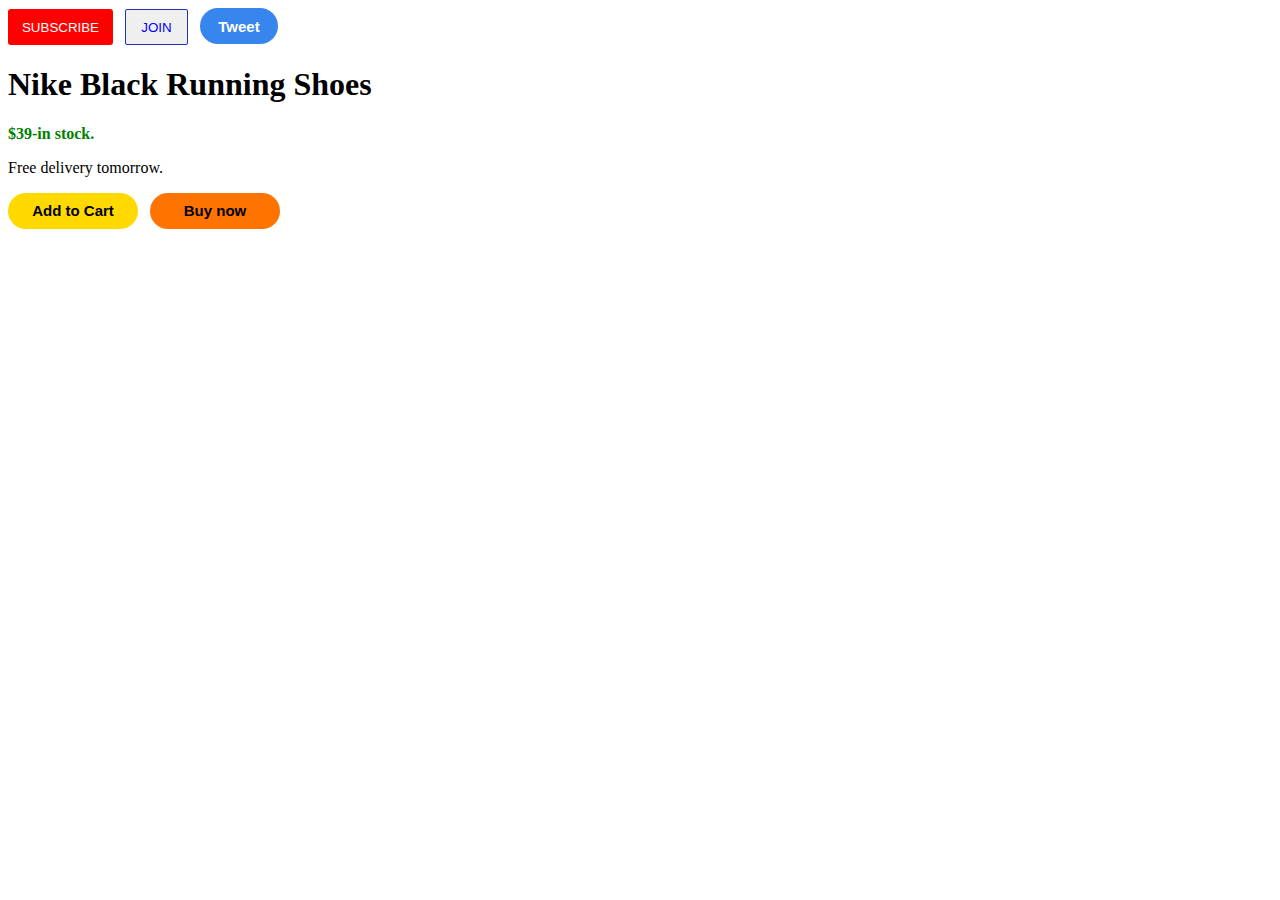
<file: html/index.html>
<!DOCTYPE html>
<html lang="en">
<head>
    <meta charset="UTF-8">
    <meta name="viewport" content="width=device-width, initial-scale=1.0">
    <title>Fino website</title>
   <link rel="stylesheet" href="styles/index.css">
</head>
<body>
   <button class="subscribe">SUBSCRIBE</button>
    <button class="join">JOIN</button>
<button class="tweet">Tweet</button>
<h1>Nike Black Running Shoes</h1>
<strong>$39-in stock.</strong><br>
<p>Free delivery tomorrow.</p>
<button class="add">Add to Cart</button>
<button class="buy">Buy now</button>





</body>
</html>
</file>
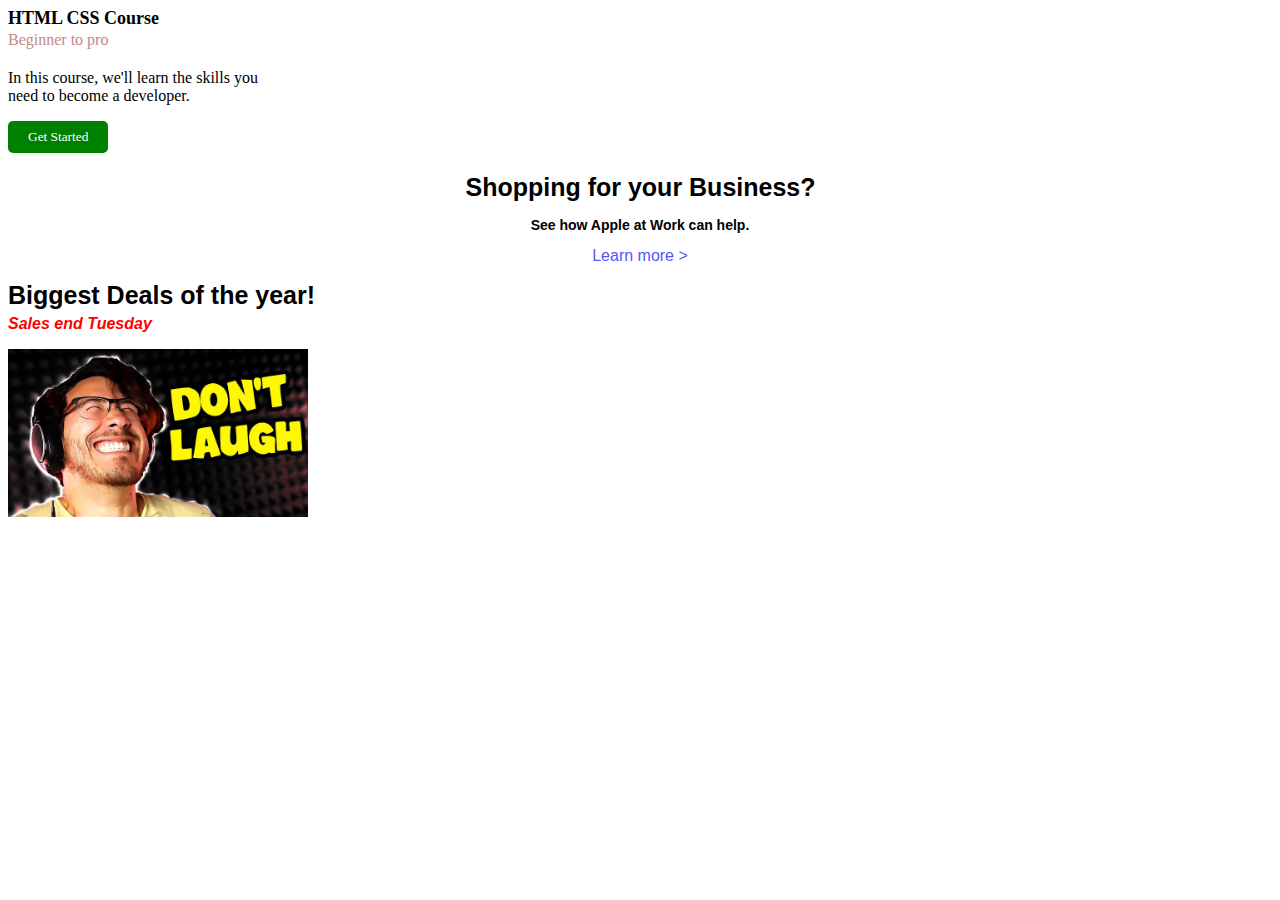
<file: excs-text.html>
<!DOCTYPE html>
<html lang="en">
<head>
    <meta charset="UTF-8">
    <meta name="viewport" content="width=device-width, initial-scale=1.0">
    <title>text style</title>
    <link rel="stylesheet" href="html/styles/excs-text.css">
</head>
<body>
   <p class="b-title">HTML CSS Course</p>
   <p class="B-to-P">Beginner to pro</p>
   <p class="description">In this course, we'll learn the skills
    you need to become a developer.
   </p>
   <button>Get Started</button>
   <p class="shopping">Shopping for your Business?</p>
   <p class="help">See how Apple at Work can help.</p> 
   <p class="learn">Learn more &#62;</p>
   <p class="deals">Biggest Deals of the year!</p>
   <p class="date"><em>Sales end Tuesday</em></p>
   <div>
    <a href="youtube-cloud.html"><img style="width: 300px;" src="image/don't laugh.webp" alt="laugh"></a>
   </div>
   
</body>
</html>
</file>
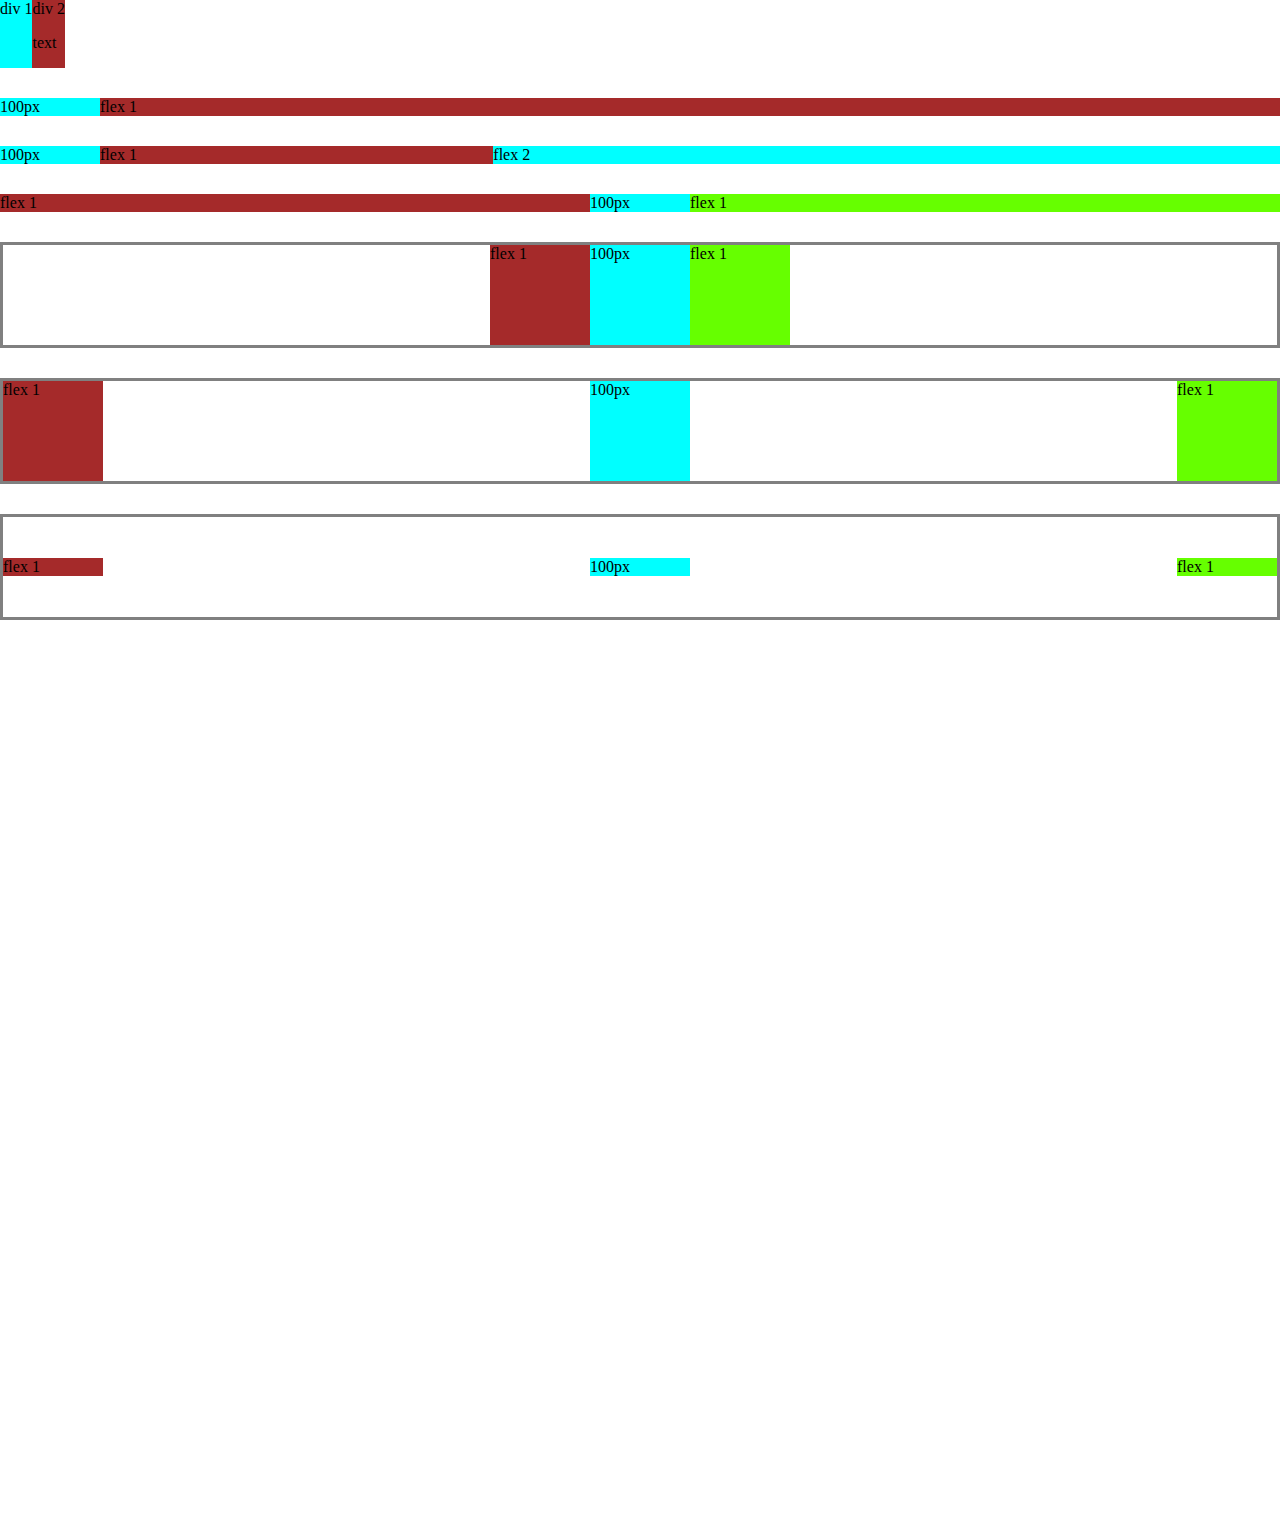
<file: flex-box.html>
<!DOCTYPE html>
<html lang="en">
<head>
    <meta charset="UTF-8">
    <meta name="viewport" content="width=device-width, initial-scale=1.0">
    <title>flex box test</title>
    <style>
        body{
            margin: 0;
          margin-bottom: 900px;
        }
    </style>
</head>
<body>
    <div style=" 
       display: flex;
       flex-direction: row; 
       row-gap: 1ft 1ft ;">
        <div style="background-color: aqua;">div 1</div>
        <div style="background-color: brown;"> div 2 <p>text</p></div>
    </div>
    <div style=" 
       display: flex;
       margin-top: 30px;
       flex-direction: row; ">
        <div style="background-color: aqua;
        width: 100px;">100px</div>
        <div style="background-color: brown;
        flex: 1;"> flex 1 </div>
    </div>
    <div style=" 
       display: flex;
       margin-top: 30px;
       flex-direction: row; ">
        <div style="background-color: aqua;
        width: 100px;">100px</div>
        <div style="background-color: brown;
        flex: 1;"> flex 1 </div>
        <div style="background-color: aqua;
        flex: 2;">flex 2</div>
    </div>
    <div style=" 
       display: flex;
       margin-top: 30px;
       flex-direction: row; ">
        <div style="background-color: brown;
        flex: 1;"> flex 1 </div>
         <div style="background-color: aqua;
         width: 100px;">100px</div>
        <div style="background-color: rgb(102, 255, 0);
        flex: 1;">flex 1</div>
    </div>
    <div style=" 
       display: flex;
       margin-top: 30px;
       flex-direction: row;
       height: 100px;
       border-style: solid;
       border-color: gray;
       justify-content: center; ">
        <div style="background-color: brown;
          width: 100px;"> flex 1 </div>
         <div style="background-color: aqua;
         width: 100px;">100px</div>
        <div style="background-color: rgb(102, 255, 0);
        width: 100px;">flex 1</div>
    </div>
    <div style=" 
       display: flex;
       margin-top: 30px;
       flex-direction: row;
       height: 100px;
       border-style: solid;
       border-color: gray;
       justify-content: space-between; ">
        <div style="background-color: brown;
          width: 100px;"> flex 1 </div>
         <div style="background-color: aqua;
         width: 100px;">100px</div>
        <div style="background-color: rgb(102, 255, 0);
        width: 100px;">flex 1</div>
    </div>
    <div style=" 
       display: flex;
       margin-top: 30px;
       flex-direction: row;
       height: 100px;
       border-style: solid;
       border-color: gray;
       justify-content: space-between;
       align-items: center; ">
        <div style="background-color: brown;
          width: 100px;"> flex 1 </div>
         <div style="background-color: aqua;
         width: 100px;">100px</div>
        <div style="background-color: rgb(102, 255, 0);
        width: 100px;">flex 1</div>
    </div>
</body>
</html>
</file>
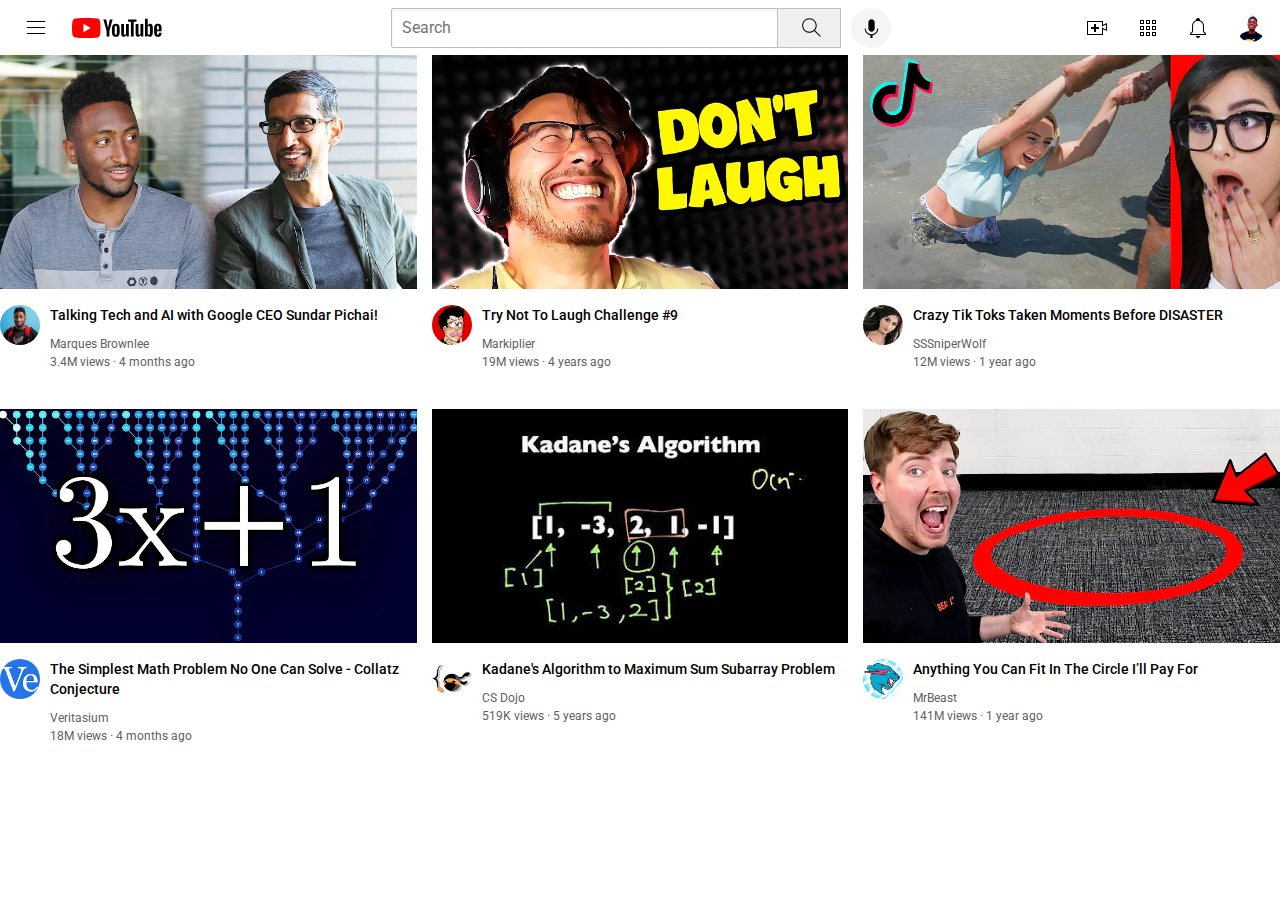
<file: grip-in-action.html>
<!DOCTYPE html>
<html lang="en">
<head>
<link rel="preconnect" href="https://fonts.googleapis.com">
<link rel="preconnect" href="https://fonts.gstatic.com" crossorigin>
<link href="https://fonts.googleapis.com/css2?family=Roboto:wght@400;500;700&display=swap" rel="stylesheet">
 <title>grip test</title>
 <link rel="stylesheet" href="styles-2/general.css">
 <link rel="stylesheet" href="styles-2/header.css">
 <link rel="stylesheet" href="styles-2/video.css">
</head>
<body>
    <div class="header">
        <div class="left-section">
            <img class="hamburger-menu" src="icons/hamburger-menu.svg" alt="menu">
            <img class="youtube-logo" src="icons/youtube-logo.svg" alt="logo">
        </div>
        <div class="middle-section">
            <input class="search-bar" type="text" placeholder="Search">
            <button class="search-button">
                <img class="search-icon" src="icons/search.svg">
            </button>
            <button class="voice-search-button">
                <img class="voice-search-icon" src="icons/voice-search-icon.svg" >
            </button>
        </div>
        <div class="right-section">
            <img class="upload-icon" src="icons/upload.svg" alt="">
            <img class="youtube-app-icon" src="icons/youtube-apps.svg" alt="">
            <img class="notification-icon" src="icons/notifications.svg" alt="">
            <img class="profile-picture-icon" src="icons/Screenshot_20220916-215618_1667851694668.png" alt="">
        </div>
    </div>
    <div class="video-grip">
        <div class="menu">
            <div class="big-I">
                <img class="tech" src="image/talking-tech.webp" alt="teacher">
            </div>
            <div class="discription">
                <div class="small-I">
                <img class="picture" src="test-image/channel-1.jpeg" alt="">
                </div>
                <div class="textes">
                    <p class="title">
                        Talking Tech and AI with Google CEO 
                        Sundar Pichai!
                   </p>   
                   <p class="author">
                    Marques Brownlee
                   </p>
                   <p class="stats">
                     3.4M views · 4 months ago
                   </p>
                </div>
            </div> 
           </div>
           <div class="menu">
            <div class="big-I">
                <img class="tech" src="image/don't laugh.webp" alt="teacher">
            </div>
            <div class="discription">
                <div class="small-I">
                <img class="picture" src="test-image/channel-2.jpeg" alt="">
                </div>
                <div class="textes">
                    <p class="title">
                        Try Not To Laugh Challenge #9
                   </p>   
                   <p class="author">
                    Markiplier
                   </p>
                   <p class="stats">
                    19M views · 4 years ago
                   </p>
                </div>
            </div> 
           </div>
           <div class="menu">
            <div class="big-I">
                <img class="tech" src="image/crazy.webp" alt="teacher">
            </div>
            <div class="discription">
                <div class="small-I">
                <img class="picture" src="test-image/girl-small.jpeg" alt="">
                </div>
                <div class="textes">
                    <p class="title">
                        Crazy Tik Toks Taken Moments Before DISASTER
                   </p>   
                   <p class="author">
                    SSSniperWolf
                   </p>
                   <p class="stats">
                    12M views · 1 year ago
                   </p>
                </div>
            </div> 
           </div>
           <div class="menu">
            <div class="big-I">
                <img class="tech" src="test-image/thumbnail-4.webp" alt="teacher">
            </div>
            <div class="discription">
                <div class="small-I">
                <img class="picture" src="test-image/channel-4.jpeg" alt="">
                </div>
                <div class="textes">
                    <p class="title">  
                     The Simplest Math Problem No One Can Solve - Collatz Conjecture
                   </p>   
                   <p class="author">
                    Veritasium
                   </p>
                   <p class="stats">
                    18M views · 4 months ago
                   </p>
                </div>
            </div> 
           </div>
           <div class="menu">
            <div class="big-I">
                <img class="tech" src="test-image/thumbnail-5.webp" alt="teacher">
            </div>
            <div class="discription">
                <div class="small-I">
                <img class="picture" src="test-image/channel-5.jpeg" alt="">
                </div>
                <div class="textes">
                    <p class="title">
                        Kadane's Algorithm to Maximum Sum Subarray Problem
                   </p>   
                   <p class="author">
                    CS Dojo
                   </p>
                   <p class="stats">
                    519K views · 5 years ago
                   </p>
                </div>
            </div> 
           </div>
           <div class="menu">
            <div class="big-I">
                <img class="tech" src="test-image/thumbnail-6.webp" alt="teacher">
            </div>
            <div class="discription">
                <div class="small-I">
                <img class="picture" src="test-image/channel-6.jpeg" alt="">
                </div>
                <div class="textes">
                    <p class="title"> 
                    Anything You Can Fit In The Circle I’ll Pay For
                   </p>   
                   <p class="author">
                    MrBeast
                   </p>
                   <p class="stats">
                    141M views · 1 year ago
                   </p>
                </div>
            </div> 
           </div>
    </div>
</body>
</html>
</file>
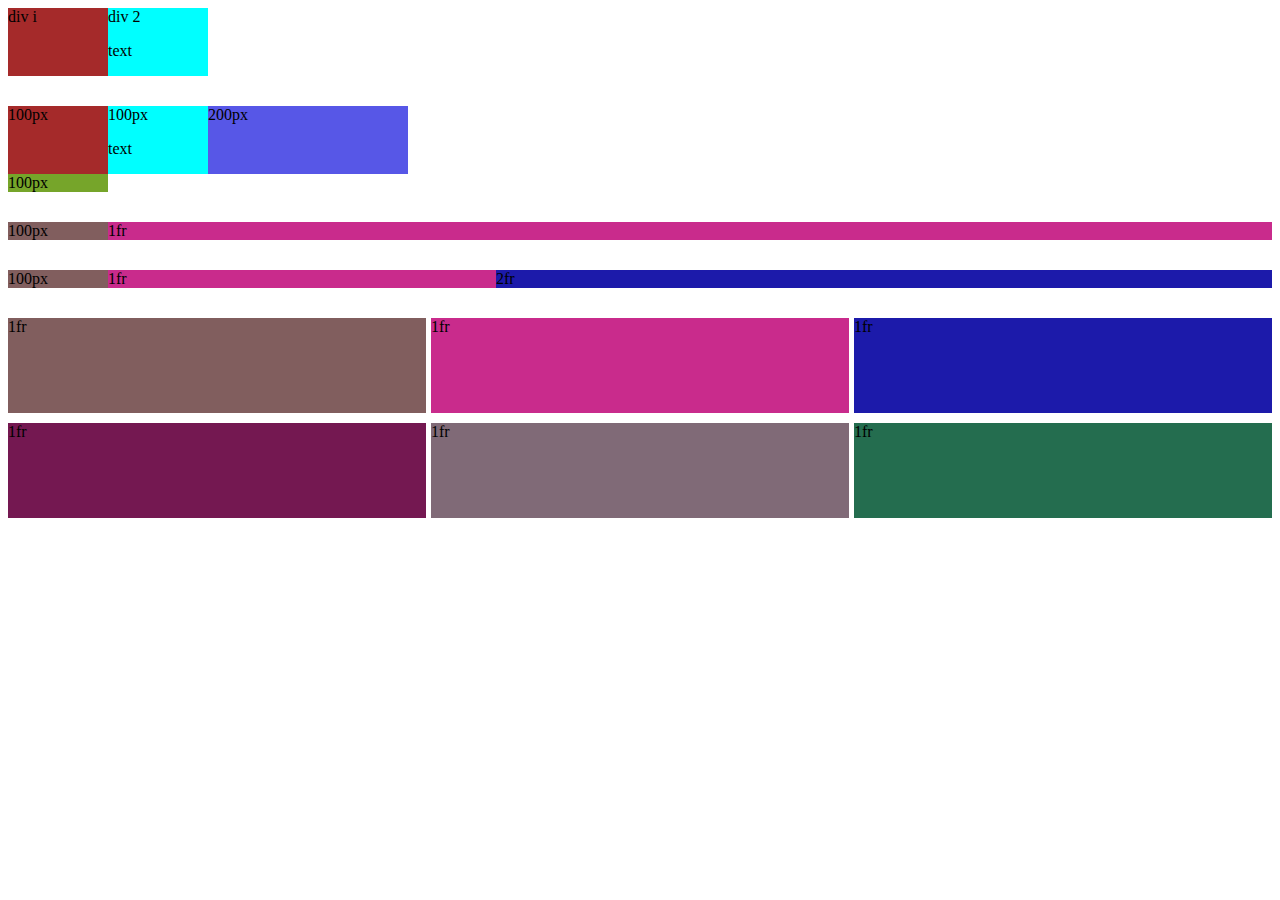
<file: grip-test.html>
<!DOCTYPE html>
<html lang="en">
<head>
    <meta charset="UTF-8">
    <meta name="viewport" content="width=device-width, initial-scale=1.0">
    <title>grip test</title>
</head>
<body>
    <div style="
        display: grid;
        grid-template-columns: 100px 100px;">
        <div style="background-color: brown;">div i</div>
        <div style="background-color: aqua;">div 2 <p>text</p></div>
    </div>
    <div style="
        display: grid;
        margin-top: 30px;
        grid-template-columns: 100px 100px 200px;">
        <div style="background-color: brown;">100px</div>
        <div style="background-color: aqua;">100px<p>text</p></div>
        <div style="background-color: rgb(87, 87, 231);">200px</div>
        <div style="background-color: rgb(118, 165, 42);">100px</div>
    </div>
    <div style="
        display: grid;
        margin-top: 30px;
        grid-template-columns: 100px 1fr;">
        <div style="background-color: rgb(129, 94, 94);">100px</div>
        <div style="background-color: rgb(201, 43, 140);">1fr </div>
    </div>
    <div style="
        display: grid;
        margin-top: 30px;
        grid-template-columns: 100px 1fr 2fr;">
        <div style="background-color: rgb(129, 94, 94);">100px</div>
        <div style="background-color: rgb(201, 43, 140);">1fr </div>
        <div style="background-color: rgb(28, 26, 170);">2fr </div>
    </div>
    <div style="
        display: grid;
        column-gap: 5px;
        row-gap: 10px;
        height: 200px;
        margin-top: 30px;
        grid-template-columns: 1fr 1fr 1fr;">
        <div style="background-color: rgb(129, 94, 94);">1fr</div>
        <div style="background-color: rgb(201, 43, 140);">1fr </div>
        <div style="background-color: rgb(28, 26, 170);">1fr </div>
        <div style="background-color: rgb(116, 24, 81);">1fr</div>
        <div style="background-color: rgb(128, 106, 119);">1fr </div>
        <div style="background-color: rgb(36, 109, 79);">1fr </div>
    </div>
</body>
</html>
</file>
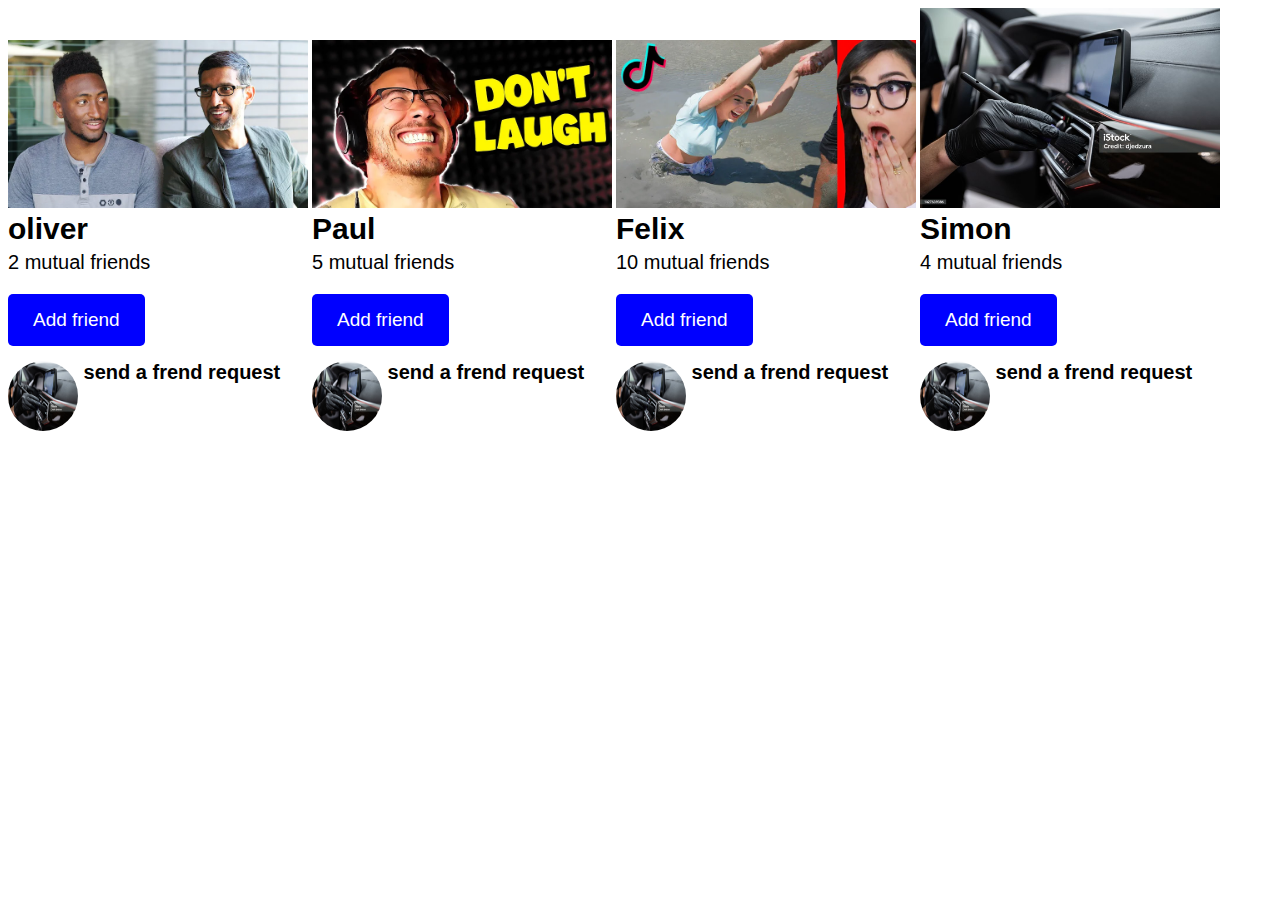
<file: image-in-action.html>
<!DOCTYPE html>
<html lang="en">
<head>
    <meta charset="UTF-8">
    <meta name="viewport" content="width=device-width, initial-scale=1.0">
    <title>image test</title>
    <style>
        .image{
            width: 300px;
        }
        p{
            font-family: arial;
            margin-top: 0;
        }

        .c{
            width: 70px;
            height: 70px;
            border-radius: 50%;
            
        }
        .car{
            vertical-align: top;
        }
        span{
            vertical-align: top;
            font-weight: bold;
            font-size: 20px;
        }

        .o{
            font-family: arial;
            font-weight: bold;
            font-size: 30px;
            margin-bottom: 5px;
        }
        .m{
            font-size: 20px;
        }
        button{
            padding-top: 15px;
            padding-bottom: 15px;
            padding-left: 25px;
            padding-right: 25px;
            background-color: blue;
            border: none;
            color: white;
            font-family: arial;
            font-size: 19px;
            border-radius: 5px;
            margin-bottom: 15px;
        }
        .A{
            display: inline-block;
            width: 300px;
        }
        .u{
            display: inline-block;
            width: 300px;
        }
        .z{
            display: inline-block;
            
        }


    </style>
</head>
<body>
    <div class="A">
  <img class="image" src="image/talking-tech.webp" alt="talk">
   <p class="o">oliver</p>
   <p class="m">2 mutual friends</p> 
   <button>Add friend</button> 
   <p class="car"><img class="c" src="test-image/car.jpg" alt="car"><span> send a frend request</span></p>

</div>
<div class="u">
    <img class="image" src="image/don't laugh.webp" alt="talk">
   <p class="o">Paul</p>
   <p class="m">5 mutual friends</p> 
   <button>Add friend</button> 
   <p class="car"><img class="c" src="test-image/car.jpg" alt="car"><span> send a frend request</span></p>
</div>
</div>
<div class="u">
    <img class="image" src="image/crazy.webp" alt="talk">
   <p class="o">Felix</p>
   <p class="m">10 mutual friends</p> 
   <button>Add friend</button> 
   <p class="car"><img class="c" src="test-image/car.jpg" alt="car"><span> send a frend request</span></p>
</div>
</div>
<div class="z">
    <img class="image" src="test-image/car.jpg" alt="talk">
   <p class="o">Simon</p>
   <p class="m">4 mutual friends</p> 
   <button>Add friend</button> 
   <p class="car"><img class="c" src="test-image/car.jpg" alt="car"><span> send a frend request</span></p>
</div>
</body>
</html
</file>
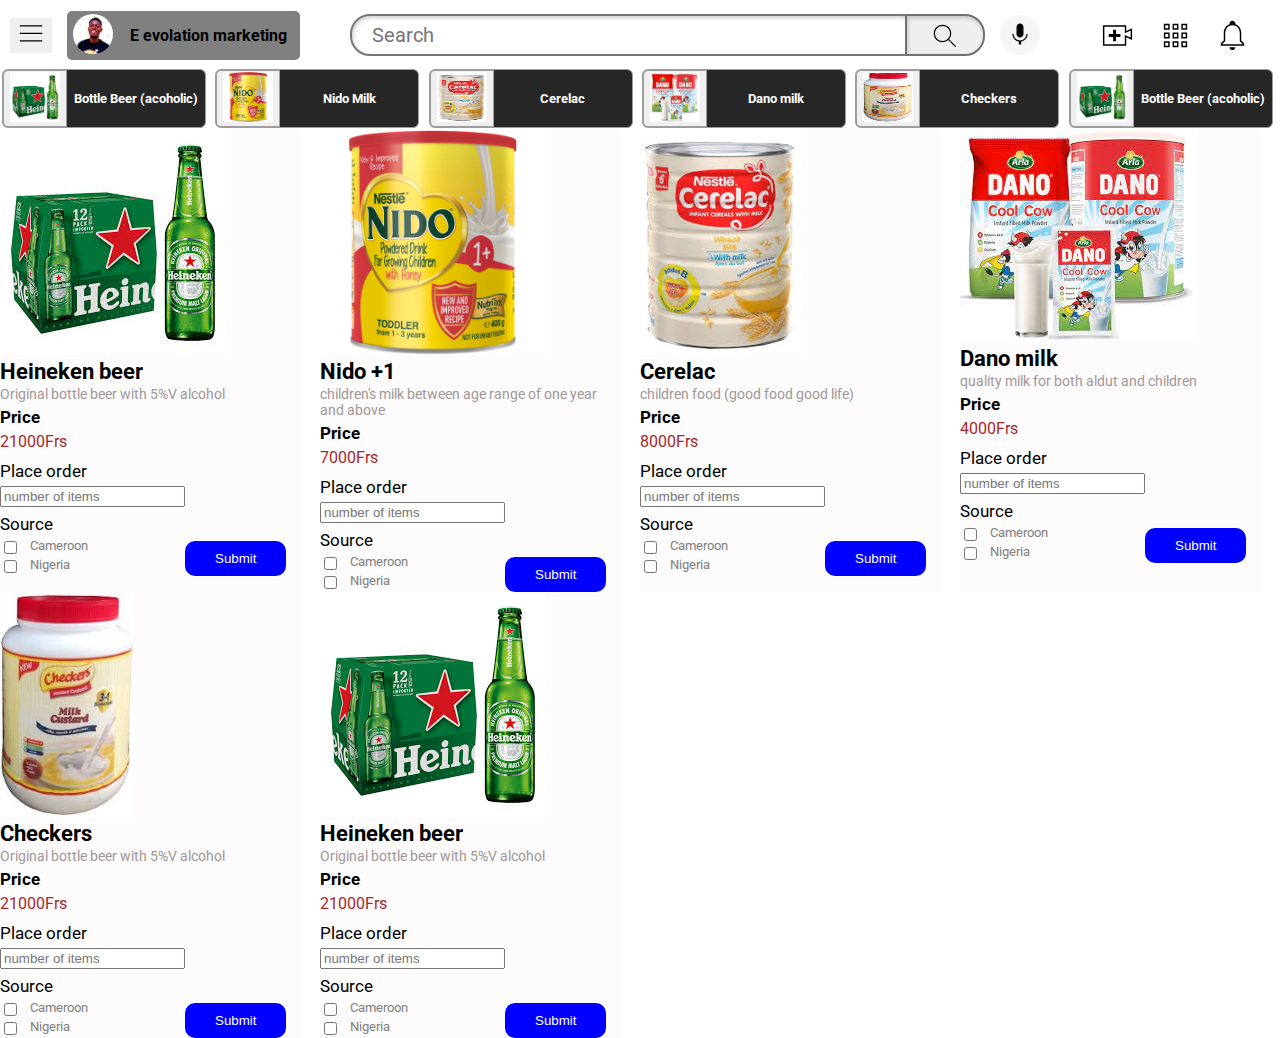
<file: shop.html>
<!DOCTYPE html>
<html lang="en">
<head>
    <title>latest super market</title>
    <link rel="preconnect" href="https://fonts.googleapis.com">
<link rel="preconnect" href="https://fonts.gstatic.com" crossorigin>
<link href="https://fonts.googleapis.com/css2?family=Roboto:wght@400;500;700&display=swap" rel="stylesheet">

<link rel="stylesheet" href="shop styles/general-s.css">
<link rel="stylesheet" href="shop styles/body.css">
<link rel="stylesheet" href="shop styles/header.css">
</head>
<body>
    <div class="header">
        <div class="header-a">
            <div class="section-ah">
              <button class="original-button">
                <img class="menu-icon" src="icons/hamburger-menu.svg" alt="">
              </button>
              <button class="profile-piture-button">
                <img class="profile-icon" src="icons/Screenshot_20220916-215618_1667851694668.png" alt="">
              </button>
              <button class="text">
                <p class="text-icon">E evolation marketing</p>
              </button>
            </div>
            <div class="section-bh">
                <input class="search-bar" type="text" placeholder="Search">
                <button class="search-button">
                    <img class="search-icon" src="icons/search.svg" alt="">
                </button>
                <button class="voice-s-button">
                    <img class="voice-s-icon" src="icons/voice-search-icon.svg" alt="">
                </button>
            </div>
            <div class="section-ch">
                <img class="upload-icon" src="icons/upload.svg" >
                <img class="youtube-app-icon" src="icons/youtube-apps.svg" >
                <img class="notification-icon" src="icons/notifications.svg" alt="">
            </div>
        </div>

        <div class="header-b">
          <div class="m">
            <button class="bottle-button">
                <img class="helneken-icon" src="icons/helneken.jpg">
            </button>
            <button class="b-text-button">
                <p class="bottle-text">Bottle Beer (acoholic)</p>
            </button>
          </div>
          <div class="n">
            <button class="bottle-button">
                <img class="helneken-icon" src="icons/nido-+1.jpg">
            </button>
            <button class="b-text-button">
                <p class="bottle-text">Nido Milk</p>
            </button>
          </div>
          <div class="o">
            <button class="bottle-button">
                <img class="helneken-icon" src="icons/cerelac.jpg">
            </button>
            <button class="b-text-button">
                <p class="bottle-text">Cerelac</p>
            </button>
          </div>
          <div class="p">
            <button class="bottle-button">
                <img class="helneken-icon" src="icons/dano 2.jpg">
            </button>
            <button class="b-text-button">
                <p class="bottle-text">Dano milk</p>
            </button>
          </div>
          <div class="q">
            <button class="bottle-button">
                <img class="helneken-icon" src="icons/checkers.jpg">
            </button>
            <button class="b-text-button">
                <p class="bottle-text">Checkers</p>
            </button>
          </div>
          <div class="u">
            <button class="bottle-button">
                <img class="helneken-icon" src="icons/helneken.jpg">
            </button>
            <button class="b-text-button">
                <p class="bottle-text">Bottle Beer (acoholic)</p>
            </button>
          </div>
        </div>
    </div>
    <div class="menu">
        <div class="container">
            <div class="section-a">
                <img src="icons/helneken.jpg">
            </div>
            <div class="section-b">
             <p class="name">
                Heineken beer
             </p>
             <p class="volum">
                Original bottle beer with 5%V alcohol
             </p>
            </div>
            <div class="section-c">
                <div class="price">
                    <p class="item-price">
                        <strong>
                            Price
                        </strong>
                    </p>
                    <p class="price-in-F">
                        21000Frs
                    </p>
                </div>
               <div class="order-c">
                <div class="order-description">
                    <div class="order">
                     <p class="order-t">
                         Place order
                     </p>
                     <input type="number" placeholder="number of items">
                     <p class="source">
                         Source
                     </p>
                    </div>
                    <div class="country-dct">
                     <div>
                         <input type="checkbox">
                     </div>
                     <div>
                         <p>Cameroon</p>
                     </div>
                     <div>
                         <input type="checkbox">
                     </div>
                     <div>
                         <p> Nigeria</p>
                     </div>
                    </div>
                 </div>
                 <div class="submit-icon">
                     <button class="submit">Submit</button>
                 </div>
               </div>
            </div>
        </div>
        <div class="b">
            <div class="section-a">
                <img class="nido-c" src="icons/nido-+1.jpg">
            </div>
            <div class="section-b">
             <p class="name">
                Nido +1
             </p>
             <p class="volum">
                children's milk between age range of one year and above
             </p>
            </div>
            <div class="section-c">
                <div class="price">
                    <p class="item-price">
                        <strong>
                            Price
                        </strong>
                    </p>
                    <p class="price-in-F">
                        7000Frs
                    </p>
                </div>
               <div class="order-c">
                <div class="order-description">
                    <div class="order">
                     <p class="order-t">
                         Place order
                     </p>
                     <input type="number" placeholder="number of items">
                     <p class="source">
                         Source
                     </p>
                    </div>
                    <div class="country-dct">
                     <div>
                         <input type="checkbox">
                     </div>
                     <div>
                         <p>Cameroon</p>
                     </div>
                     <div>
                         <input type="checkbox">
                     </div>
                     <div>
                         <p> Nigeria</p>
                     </div>
                    </div>
                 </div>
                 <div class="submit-icon">
                     <button class="submit">Submit</button>
                 </div>
               </div>
            </div>
        </div>
        <div class="container">
            <div class="section-a">
                <img class="cerelac" src="icons/cerelac.jpg">
            </div>
            <div class="section-b">
             <p class="name">
                Cerelac
             </p>
             <p class="volum">
                children food (good food good life)
             </p>
            </div>
            <div class="section-c">
                <div class="price">
                    <p class="item-price">
                        <strong>
                            Price
                        </strong>
                    </p>
                    <p class="price-in-F">
                        8000Frs
                    </p>
                </div>
               <div class="order-c">
                <div class="order-description">
                    <div class="order">
                     <p class="order-t">
                         Place order
                     </p>
                     <input type="number" placeholder="number of items">
                     <p class="source">
                         Source
                     </p>
                    </div>
                    <div class="country-dct">
                     <div>
                         <input type="checkbox">
                     </div>
                     <div>
                         <p>Cameroon</p>
                     </div>
                     <div>
                         <input type="checkbox">
                     </div>
                     <div>
                         <p> Nigeria</p>
                     </div>
                    </div>
                 </div>
                 <div class="submit-icon">
                     <button class="submit">Submit</button>
                 </div>
               </div>
            </div>
        </div>
        <div class="container">
            <div class="section-a">
                <img src="icons/dano 2.jpg">
            </div>
            <div class="section-b">
             <p class="name">
                Dano milk
             </p>
             <p class="volum">
                quality milk for both aldut and children
             </p>
            </div>
            <div class="section-c">
                <div class="price">
                    <p class="item-price">
                        <strong>
                            Price
                        </strong>
                    </p>
                    <p class="price-in-F">
                        4000Frs
                    </p>
                </div>
               <div class="order-c">
                <div class="order-description">
                    <div class="order">
                     <p class="order-t">
                         Place order
                     </p>
                     <input type="number" placeholder="number of items">
                     <p class="source">
                         Source
                     </p>
                    </div>
                    <div class="country-dct">
                     <div>
                         <input type="checkbox">
                     </div>
                     <div>
                         <p>Cameroon</p>
                     </div>
                     <div>
                         <input type="checkbox">
                     </div>
                     <div>
                         <p> Nigeria</p>
                     </div>
                    </div>
                 </div>
                 <div class="submit-icon">
                     <button class="submit">Submit</button>
                 </div>
               </div>
            </div>
        </div>
        <div class="container">
            <div class="section-a">
                <img class="checkers" src="icons/checkers.jpg">
            </div>
            <div class="section-b">
             <p class="name">
                Checkers
             </p>
             <p class="volum">
                Original bottle beer with 5%V alcohol
             </p>
            </div>
            <div class="section-c">
                <div class="price">
                    <p class="item-price">
                        <strong>
                            Price
                        </strong>
                    </p>
                    <p class="price-in-F">
                        21000Frs
                    </p>
                </div>
               <div class="order-c">
                <div class="order-description">
                    <div class="order">
                     <p class="order-t">
                         Place order
                     </p>
                     <input type="number" placeholder="number of items">
                     <p class="source">
                         Source
                     </p>
                    </div>
                    <div class="country-dct">
                     <div>
                         <input type="checkbox">
                     </div>
                     <div>
                         <p>Cameroon</p>
                     </div>
                     <div>
                         <input type="checkbox">
                     </div>
                     <div>
                         <p> Nigeria</p>
                     </div>
                    </div>
                 </div>
                 <div class="submit-icon">
                     <button class="submit">Submit</button>
                 </div>
               </div>
            </div>
        </div>
        <div class="container">
            <div class="section-a">
                <img src="icons/helneken.jpg">
            </div>
            <div class="section-b">
             <p class="name">
                Heineken beer
             </p>
             <p class="volum">
                Original bottle beer with 5%V alcohol
             </p>
            </div>
            <div class="section-c">
                <div class="price">
                    <p class="item-price">
                        <strong>
                            Price
                        </strong>
                    </p>
                    <p class="price-in-F">
                        21000Frs
                    </p>
                </div>
               <div class="order-c">
                <div class="order-description">
                    <div class="order">
                     <p class="order-t">
                         Place order
                     </p>
                     <input type="number" placeholder="number of items">
                     <p class="source">
                         Source
                     </p>
                    </div>
                    <div class="country-dct">
                     <div>
                         <input type="checkbox">
                     </div>
                     <div>
                         <p>Cameroon</p>
                     </div>
                     <div>
                         <input type="checkbox">
                     </div>
                     <div>
                         <p> Nigeria</p>
                     </div>
                    </div>
                 </div>
                 <div class="submit-icon">
                     <button class="submit">Submit</button>
                 </div>
               </div>
            </div>
        </div>
    </div>
</body>
</html>
</file>
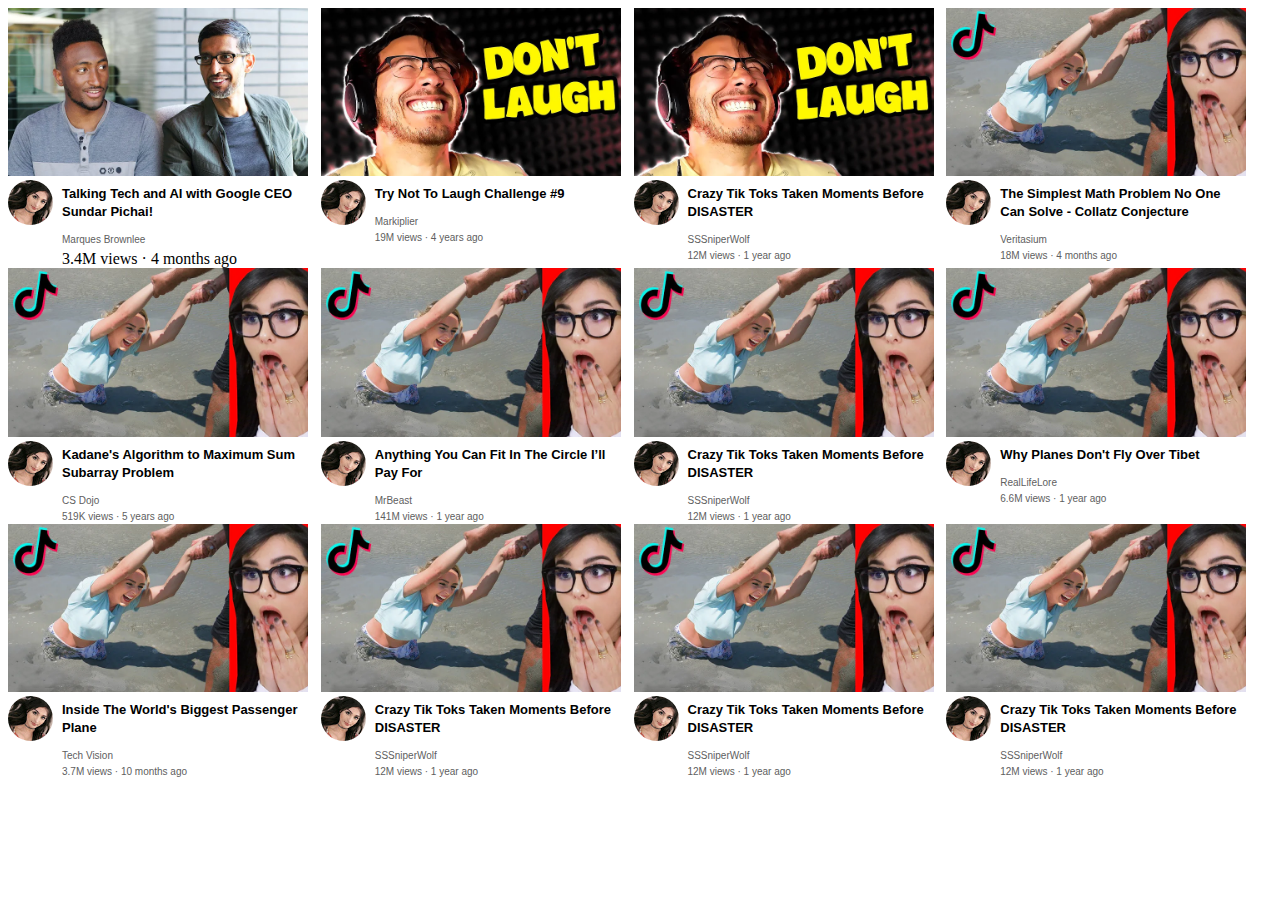
<file: test-layout.html>
<!DOCTYPE html>
<html lang="en">
<head>
    <meta charset="UTF-8">
    <meta name="viewport" content="width=device-width, initial-scale=1.0">
    <title>1st layout test</title>
    <style>
        .a{
           width: 300px;

        }
       
        .c{
            
            display: inline-block;
            vertical-align: top;
            width: 50px;
        
        }
       
        .d{
            
            padding-bottom:0px;
            display: inline-block;
            width: 245px;
        }
       
        .big-I{
            width: 300px;
        }
        .small-I{
            border-radius: 30px;
            width: 45px;
        }
        p{
            font-family: arial;
            margin-top: 0;
            margin-bottom: 0;
        }
        .title{
            font-weight: bold;
            font-size: 13px;
            padding-top: 5px;
            line-height: 18px;
            margin-bottom: 13px;
            
        }
        .description{
            color: rgb(96, 96, 96);
            font-size: 10px;
            margin-bottom: 5px;
            
        }
        .views{
            color: rgb(96, 96, 96); ;
            font-size: 10px;
        }
        .b{
            vertical-align: top;
        }
        
       .menu{
        width: 1251px;
        margin-left: 0;
        margin-right: 0;
        display: grid;
        grid-template-columns: 1fr 1fr 1fr 1fr;
       }
       .laugh,.inside{
        vertical-align: top;
       }
       
       




    </style>
</head>
<body>
    
    <div class="menu">
        <div class="tech">
            <div class="a"><img class="big-I" src="image/talking-tech.webp" alt=""></div>
            <div class="b">
                 <div class="c"><img class="small-I" src="test-image/girl-small.jpeg" alt=""></div>
                 <div class="d">
                    <div class="e"><p class="title">
                                Talking Tech and AI with Google CEO Sundar Pichai!
                           </p></div>
                    <div class="f">
                        <p class="description">Marques Brownlee</p>
                    </div>
                    <div class="g">3.4M views · 4 months ago</div>
                 </div>
            </div>
        </div>
        <div class="laugh">
            <div class="a"><img class="big-I" src="image/don't laugh.webp" alt=""></div>
            <div class="b">
                 <div class="c"><img class="small-I" src="test-image/girl-small.jpeg" alt=""></div>
                 <div class="d">
                    <div class="e"><p class="title">
                        Try Not To Laugh Challenge #9</p></div>
                    <div class="f">
                        <p class="description">Markiplier</p>
                    </div>
                    <div class="g"><p class="views">19M views · 4 years ago</p></div>
                 </div>
            </div>
        </div>
        <div class="cry">
            <div class="a"><img class="big-I" src="image/don't laugh.webp" alt=""></div>
            <div class="b">
                 <div class="c"><img class="small-I" src="test-image/girl-small.jpeg" alt=""></div>
                 <div class="d">
                    <div class="e"><p class="title">
                        Crazy Tik Toks Taken Moments Before DISASTER</p></div>
                    <div class="f">
                        <p class="description">SSSniperWolf</p>
                    </div>
                    <div class="g"><p class="views">12M views · 1 year ago</p></div>
                 </div>
            </div>
        </div>
        <div class="math">
            <div class="a"><img class="big-I" src="test-image/girl-big.webp" alt=""></div>
            <div class="b">
                 <div class="c"><img class="small-I" src="test-image/girl-small.jpeg" alt=""></div>
                 <div class="d">
                    <div class="e"><p class="title"> 
                        The Simplest Math Problem No One Can Solve - Collatz Conjecture</p></div>
                    <div class="f">
                        <p class="description">Veritasium</p>
                    </div>
                    <div class="g"><p class="views">18M views · 4 months ago</p></div>
                 </div>
            </div>
        </div>
        <div class="sum">
            <div class="a"><img class="big-I" src="test-image/girl-big.webp" alt=""></div>
            <div class="b">
                 <div class="c"><img class="small-I" src="test-image/girl-small.jpeg" alt=""></div>
                 <div class="d">
                    <div class="e"><p class="title">
                        Kadane's Algorithm to Maximum Sum Subarray Problem</p></div>
                    <div class="f">
                        <p class="description">CS Dojo</p>
                    </div>
                    <div class="g"><p class="views">519K views · 5 years ago</p></div>
                 </div>
            </div>
        </div>
        <div class="fit">
            <div class="a"><img class="big-I" src="test-image/girl-big.webp" alt=""></div>
            <div class="b">
                 <div class="c"><img class="small-I" src="test-image/girl-small.jpeg" alt=""></div>
                 <div class="d">
                    <div class="e"><p class="title">
                      Anything You Can Fit In The Circle I’ll Pay For</p></div>
                    <div class="f">
                        <p class="description">MrBeast</p>
                    </div>
                    <div class="g"><p class="views">141M views · 1 year ago</p></div>
                 </div>
            </div>
        </div>
        <div class="planes">
            <div class="a"><img class="big-I" src="test-image/girl-big.webp" alt=""></div>
            <div class="b">
                 <div class="c"><img class="small-I" src="test-image/girl-small.jpeg" alt=""></div>
                 <div class="d">
                    <div class="e"><p class="title">
                        Crazy Tik Toks Taken Moments Before DISASTER</p></div>
                    <div class="f">
                        <p class="description">SSSniperWolf</p>
                    </div>
                    <div class="g"><p class="views">12M views · 1 year ago</p></div>
                 </div>
            </div>
        </div>
        <div class="inside">
            <div class="a"><img class="big-I" src="test-image/girl-big.webp" alt=""></div>
            <div class="b">
                 <div class="c"><img class="small-I" src="test-image/girl-small.jpeg" alt=""></div>
                 <div class="d">
                    <div class="e"><p class="title">
                        Why Planes Don't Fly Over Tibet</p></div>
                    <div class="f">
                        <p class="description">RealLifeLore</p>
                    </div>
                    <div class="g"><p class="views">6.6M views · 1 year ago</p></div>
                 </div>
            </div>
        </div>
        <div class="secret">
            <div class="a"><img class="big-I" src="test-image/girl-big.webp" alt=""></div>
            <div class="b">
                 <div class="c"><img class="small-I" src="test-image/girl-small.jpeg" alt=""></div>
                 <div class="d">
                    <div class="e"><p class="title">
                      Inside The World's Biggest Passenger Plane</p></div>
                    <div class="f">
                        <p class="description">
                            Tech Vision</p>
                    </div>
                    <div class="g"><p class="views">3.7M views · 10 months ago
                    </p></div>
                 </div>
            </div>
        </div>
        <div class="world">
            <div class="a"><img class="big-I" src="test-image/girl-big.webp" alt=""></div>
            <div class="b">
                 <div class="c"><img class="small-I" src="test-image/girl-small.jpeg" alt=""></div>
                 <div class="d">
                    <div class="e"><p class="title">
                        Crazy Tik Toks Taken Moments Before DISASTER</p></div>
                    <div class="f">
                        <p class="description">SSSniperWolf</p>
                    </div>
                    <div class="g"><p class="views">12M views · 1 year ago</p></div>
                 </div>
            </div>
        </div>
        <div class="dubai">
            <div class="a"><img class="big-I" src="test-image/girl-big.webp" alt=""></div>
            <div class="b">
                 <div class="c"><img class="small-I" src="test-image/girl-small.jpeg" alt=""></div>
                 <div class="d">
                    <div class="e"><p class="title">
                        Crazy Tik Toks Taken Moments Before DISASTER</p></div>
                    <div class="f">
                        <p class="description">SSSniperWolf</p>
                    </div>
                    <div class="g"><p class="views">12M views · 1 year ago</p></div>
                 </div>
            </div>
        </div>
        <div class="what">
            <div class="a"><img class="big-I" src="test-image/girl-big.webp" alt=""></div>
            <div class="b">
                 <div class="c"><img class="small-I" src="test-image/girl-small.jpeg" alt=""></div>
                 <div class="d">
                    <div class="e"><p class="title">
                        Crazy Tik Toks Taken Moments Before DISASTER</p></div>
                    <div class="f">
                        <p class="description">SSSniperWolf</p>
                    </div>
                    <div class="g"><p class="views">12M views · 1 year ago</p></div>
                 </div>
            </div>
        </div>
    </div>
</body>
</html>
</file>
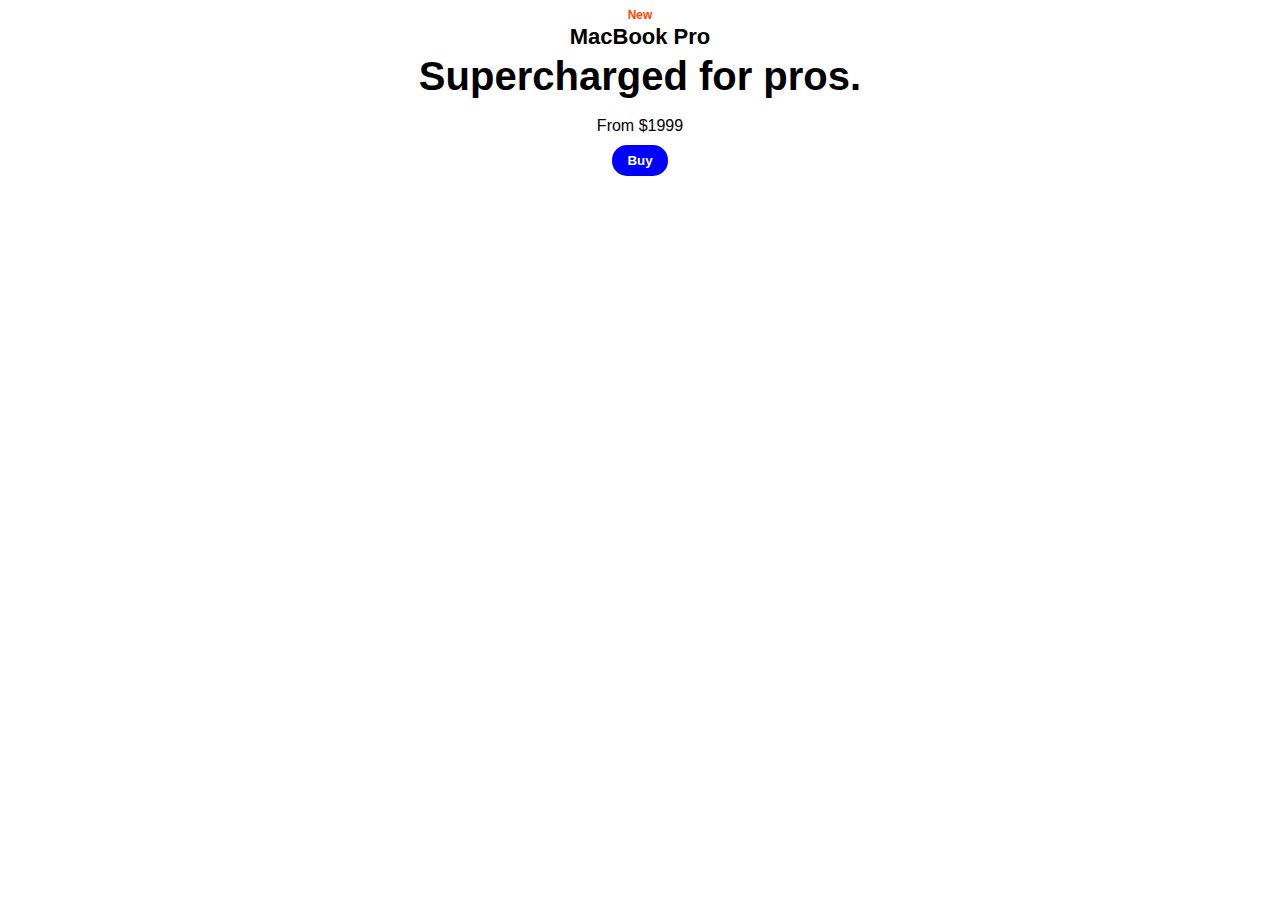
<file: html/excs2-text.html>
<!DOCTYPE html>
<html lang="en">
<head>
    <meta charset="UTF-8">
    <meta name="viewport" content="width=device-width, initial-scale=1.0">
    <title>text style2</title>
    <link rel="stylesheet" href="styles/excs2-text.css">
</head>
<body>
 <p class="new">New</p> 
 <p class="pro">MacBook Pro</p> 
 <p class="pros">Supercharged for pros.</p>
 <p class="from">From $1999</p>
 <p class="buy"><button>Buy</button></p>

</body>
</html>
</file>
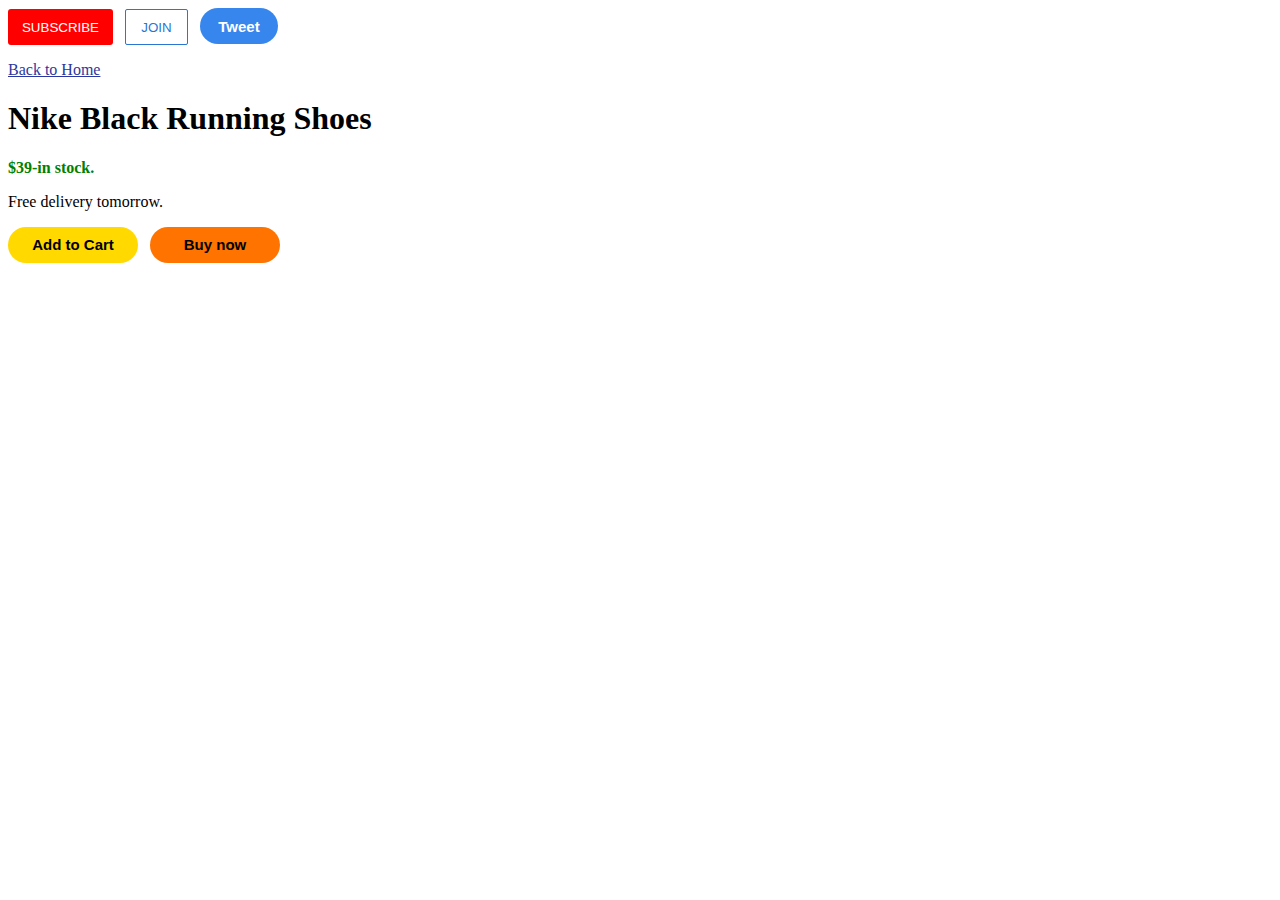
<file: html/fFino-website.html>
<!DOCTYPE html>
<html lang="en">
<head>
    <meta charset="UTF-8">
    <meta name="viewport" content="width=device-width, initial-scale=1.0">
    <title>Fino website</title>
    <style>
.subscribe{
    background-color: red;
    border: none;
    color: white;
    height: 36px;
    width: 105px;
    border-radius: 3px;
    cursor: pointer;
    margin-right: 8px;
    transition: opacity 0.15s;
    
 } 
 
 .subscribe:hover{
background-color: red;
opacity: 0.7;
 }

 .subscribe:active{
opacity: 0.6;
 }
 
 .join{
   
   background-color: white;
    height: 36px;
    width: 63px;
    cursor: pointer;
    border-color: rgb(41, 118, 211);
    border-style: solid;
    border-width: 1px;
    border-radius: 2px;
    color: rgb(41, 118, 211);
    margin-right: 8px;
    transition: background-color 1s, 
    color 1s;

 }

 .join:hover{
background-color:rgb(41, 118, 211) ;
color: white;
 }

 .join:active{
opacity: 0.7;
 }

 .tweet{
    background-color: rgb(54, 134, 238);
    border: none;
    color: white;
    height: 36px;
    border-radius: 19px;
    width: 78px;
    cursor: pointer;
    font-weight: bold;
    font-size: 15px;
    transition: box-shadow o.15s;
 }

 .tweet:hover{
   box-shadow: 5px 5px 10px rgba(0, 0, 0, 0.39);
 }


 strong{
    color: green;
 }
 
 .add{
    background-color: rgb(255, 217, 0);
    height: 36px;
    border: none;
    width: 130px;
    border-radius: 19px;
    font-weight: bold;
    font-size: 15px;
    cursor: pointer;
    margin-right: 8px;
    transition: opacity o.15s;
 }

  .add:hover{
opacity: 0.8;
  }
  
  .add:active{
   opacity: 0.7;
  }

 
   .buy{
    background-color: rgb(255, 115, 0);
    height: 36px;
    border: none;
    width: 130px;
    border-radius: 19px;
    font-weight: bold;
    font-size: 15px;
    cursor: pointer;
    transition: opacity 0.15s;
   }

   .buy:hover{
      opacity: 0.8;
   }
   
   .buy:active{
      opacity: 0.7;
   }


   a{
      color: rgb(43, 55, 160);
      transition:color 0.15s;
   }
   
   a:hover{
      color: brown;
   }


    </style>
</head>
<body>
   <button class="subscribe">SUBSCRIBE</button>
    <button class="join">JOIN</button>
<button class="tweet">Tweet</button>
<p class="back"><a href="g">Back to Home</a></p>
<h1>Nike Black Running Shoes</h1>
<strong>$39-in stock.</strong><br>
<p>Free delivery tomorrow.</p>
<button class="add">Add to Cart</button>
<button class="buy">Buy now</button>





</body>
</html>
</file>
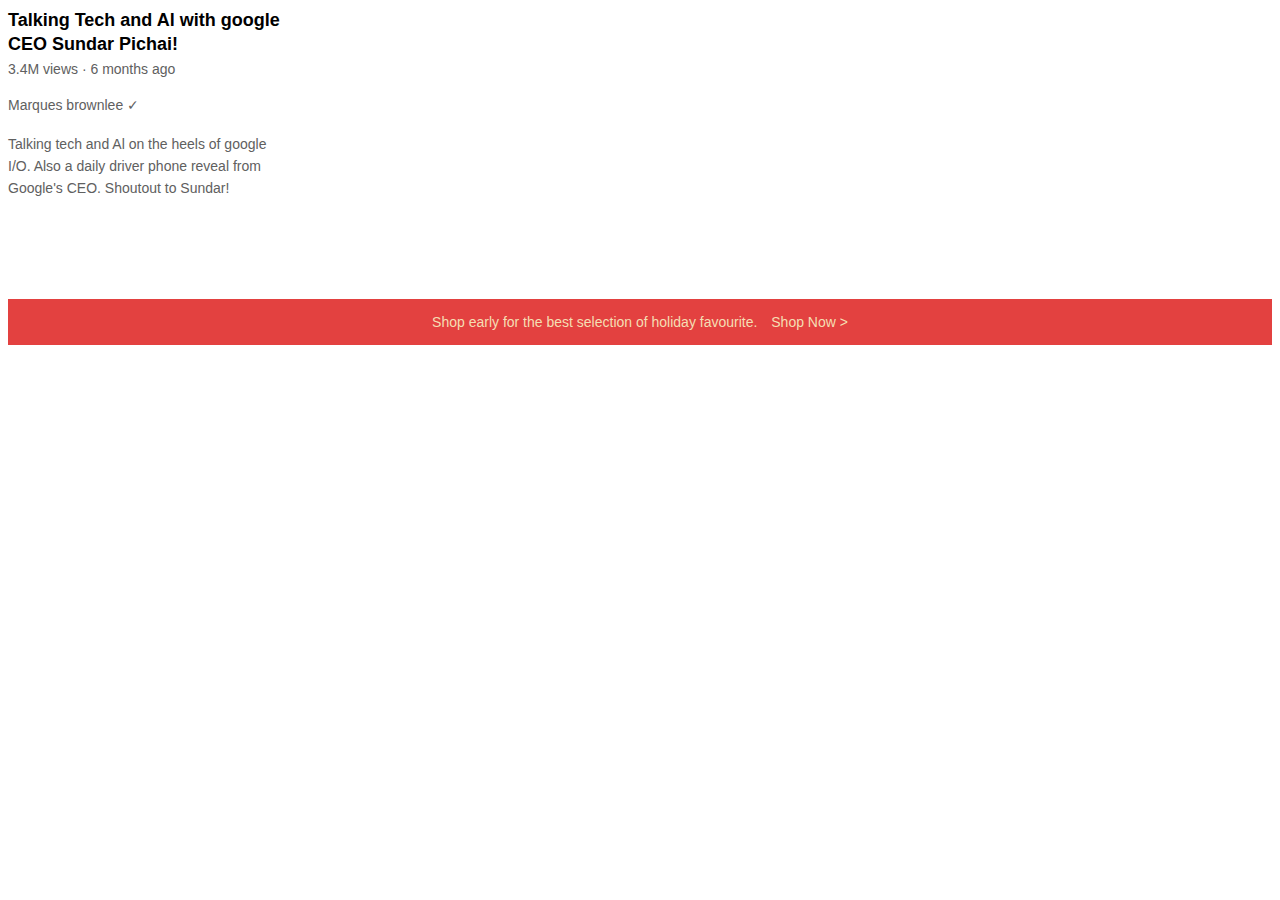
<file: html/text.html>
<!DOCTYPE html>
<html lang="en">
<head>
    <title>text file</title>
    <link rel="stylesheet" href="styles/text.css">
</head>
<body>
    <p class="v-tiltle">Talking Tech and Al with google
        CEO Sundar Pichai!
    </p>

    <p class="view">
        3.4M views &#183; 6 months ago
    </p>

    <p class="tick">
        Marques brownlee &#10003;
    </p>
    <p class="description">
        Talking tech and Al on the heels of google I/O.
         Also a daily driver phone reveal from Google's 
         CEO. Shoutout to Sundar!
    </p>

    <P class="shop-now">
        Shop early for the best selection of holiday 
        favourite. <span class="span-shop">Shop Now &#62;</span>
    </P>


    
</body>
</html>
</file>
<file: html/styles/index.css>
.subscribe{
    background-color: red;
    border: none;
    color: white;
    height: 36px;
    width: 105px;
    border-radius: 3px;
    cursor: pointer;
    margin-right: 8px;
    
 }   
 .join{
   
    height: 36px;
    width: 63px;
    cursor: pointer;
    border-color: rgb(32, 54, 179);
    border-style: solid;
    border-width: 1px;
    border-radius: 2px;
    color: blue;
    margin-right: 8px;

 }

 .tweet{
    background-color: rgb(54, 134, 238);
    border: none;
    color: white;
    height: 36px;
    border-radius: 19px;
    width: 78px;
    cursor: pointer;
    font-weight: bold;
    font-size: 15px;
 }
 strong{
    color: green;
 }
 
 .add{
    background-color: rgb(255, 217, 0);
    height: 36px;
    border: none;
    width: 130px;
    border-radius: 19px;
    font-weight: bold;
    font-size: 15px;
    cursor: pointer;
    margin-right: 8px;
 }
 
   .buy{
    background-color: rgb(255, 115, 0);
    height: 36px;
    border: none;
    width: 130px;
    border-radius: 19px;
    font-weight: bold;
    font-size: 15px;
    cursor: pointer;
   }
</file>
<file: html/styles/excs-text.css>
p{ 
    margin-top: 0;
 }

 .b-title{
     font-family: verdana;
     font-weight: bold;
     font-size: 18px;
     margin-bottom: 2px;
 }

 .B-to-P{
     font-family: verdana;
     color: rgb(190, 138, 138);
     margin-bottom: 20px;

 }

 .description{
     font-family: verdana;
     width: 280px;

 }
 
 button{
     font-family: verdana;
     background-color: green;
     border: none;
     color: white;
     padding-top: 8px;
     padding-bottom: 8px;
     padding-right: 20px;
     padding-left: 20px;
     border-radius: 5px;
     margin-bottom: 20px;
 }

 .deals{
     font-family: Arial;
     font-weight: bold;
     font-size: 25px;
     margin-bottom: 5px;

 }

 .date{
     font-family: Arial;
     font-weight: bold;
     color: red;
     
 }

 .shopping{
     font-family: arial;
     font-weight: bold;
     font-size: 25px;
     text-align: center;
     margin-bottom: 15px;
     margin-left: 1px;

 }

 .help{
     font-family: arial;
     font-size: 14px;
     font-weight: bold;
     text-align: center;
     
 }

 .learn{
     font-family: arial;
     color:rgb(85, 85, 253);
     text-align: center;
 }
</file>
<file: styles-2/general.css>
p{
    font-family:roboto,arial ;
    margin-top: 0;
    margin-bottom: 0;
}
body{
    margin: 0;
}
</file>
<file: styles-2/header.css>
.header{
    height: 55px;
    display: flex;
    flex-direction: row;
    justify-content: space-between;
}
.left-section{
    align-items: center;
    display: flex;
}
.middle-section{
   
    flex: 1;
    margin-left: 70px;
    margin-right: 35px;
    max-width: 500px;
    display: flex;
    align-items: center;
}
.right-section{
    width: 180px;
    display: flex;
    justify-content: space-between;
    align-items: center;
    margin-right: 15px;
    flex-shrink: 0;
}
.hamburger-menu{
    height: 24px;
    margin-left: 24px;
    margin-right: 24px;
}
.youtube-logo{
    height: 20px;
}
.search-button{
    height: 40px;
    width:64px;
    display: flex;
    align-items: center;
    background-color: rgb(240, 240, 240);
    border-width: 1px;
    border-style: solid;
    border-color:  rgb(192, 192, 192);
    margin-left: -1px;
    margin-right: 10px;
    
}
.voice-search-button{
    height: 40px;
    width: 40px;
    border-radius: 20px;
    border:none;
    background-color: rgb(245, 245, 245);
}
.search-bar{
    flex: 1;
    height: 36px;
    padding-left: 10px;
    font-size: 16px;
    border-width: 1px;
    border-style: solid;
    border-color: rgb(192, 192, 192);
    border-radius: 2px;
    box-shadow: inset 1px 2px 3px 
    rgb(0, 0, 0, 0.05);
    width: 0;
}
.search-bar::placeholder{
    font-family: roboto,arial;
    font-size: 16px;
}
.search-icon{
   height: 25px; 
   margin-left: 15px;

}
.voice-search-icon{
    height: 25px;
    margin-top: 4px;
}
.upload-icon{
    height: 24px;
    align-items: center;
}
.youtube-app-icon{
    height: 24px;
}
.notification-icon{
    height: 24px;
}
.profile-picture-icon{
    height: 28px;
    border-radius: 14px;
}
</file>
<file: styles-2/video.css>
.tech{
    width: 100%;
}
.picture{
    width:40px ;
    border-radius: 50px;
    
}
.title{
    margin-top: 0;
    font-weight: 500;
    font-size: 14px;
    line-height: 20px;
    margin-bottom: 12px;
}
.author,.stats{
    font-size: 12px;
    color: rgb(96, 96, 96);
}
.author{
    margin-bottom: 4px;
}
.discription{
    display: grid;
    grid-template-columns: 50px 1fr;

}
.video-grip{
    display: grid;
    grid-template-columns: 1fr 1fr 1fr;
    column-gap: 15px;
    row-gap: 40px;
}
.big-I{
   margin-bottom: 12px; 
}
</file>
<file: shop styles/general-s.css>
.container,.b{
    display: block;
    width: 300px;
    font-family: roboto,arial;
    background-color: rgb(253, 251, 251);
    margin: 0;
    
  }
  p{
    margin-top: 0;
    margin-bottom: 0;
  }
  body{
    margin: 0;
  }
</file>
<file: shop styles/body.css>
.section-b{
    vertical-align: bottom;
  }
  
  .name{
    font-weight: bold;
    font-size: 22px;
    margin-bottom: 2px;
  }
  .volum{
  color: rgb(161, 151, 151);
  font-size: 14px;
  }
  .section-b{
  margin-bottom: 5px;
  }
  .item-price{
    color: rgb(0, 0, 0);
    margin-bottom: 5px;
    font-size: 17px;
  }
.price-in-F{
    color: brown;
}

  .country-dct{
    display: grid;
    grid-template-columns: 30px 1fr;
  }
  .submit{
    background-color: blue;
    color: white;
    border: none;
    padding: 10px 30px;
    margin-top: 80px;
    border-radius: 10px;
    transition: opacity 0.15s;

  }
  .submit:hover{
  opacity: 0.8;
  cursor: pointer;
  }
  .submit:active{
    opacity: 0.6;
  }
  .order-c{
    display: grid;
    grid-template-columns: 1fr 1fr;
  }
  .price{
    margin-bottom: 10px;
  }
  .order-t{
    font-size: 17px;
    margin-bottom: 5px;
  }
  .source{
    font-size: 17px;
    margin-top: 7px;
    margin-bottom: 4px;
  }
  .country-dct{
    font-size: 13px;
    color: gray;
  }
  input{
    cursor: pointer;
  }
  .menu{
    display: grid;
    grid-template-columns: 1fr 1fr 1fr 1fr;

  }
  .nido-c{
    width: 225px;
    height: 225;
  }
  .checkers,.cerelac{
    height: 225px;
  }
</file>
<file: shop styles/header.css>
.header-b{
    color: white;
    height: 60px;
    display: flex;
    align-items: center;
}
.header{
    display: flex;
    flex-direction: column;
}
.header-a{
    display: flex;
    flex-direction: row;
    height: 70px;
    justify-content: space-between;

}
.section-ah{

    width: 300px;
    display: flex;
    align-items: center;
}
.text{
    height: 49px;
    margin-left: -2px;
    border: none;
    background-color: gray;
    flex: 1;
    border-radius:0px 5px 5px 0px ;
}
.section-bh{
    flex: 1;
    margin-right:50px ;
    margin-left:50px ;
    max-width: 700px;
    display: flex;
    align-items: center;
}
.profile-icon{
    width: 40px;
    height: 40px;
    border-radius: 20px;

}
.text-icon{
    font-family: roboto, arial;
    font-size: 16px;
    font-weight: bold;
    
}
.profile-piture-button{
   background-color:gray ; 
   border: none;
   height: 49px;
   border-radius: 5px 0px 0px 5px;
}

.original-button{
    margin-left: 10px;
    margin-right: 15px;
    border: none;
}
.menu-icon{
    height: 30px;
    width: 30px;
    border: none;
}

.section-ch{
    width: 150px;
    display: flex;
    align-items: center;
    justify-content: space-between;
    margin-right: 10px;
    padding-left: 10px;
    padding-right: 20px;
}
.upload-icon,.youtube-app-icon,.notification-icon{
    height: 35px;
}



.search-bar::placeholder{
    font-family: roboto,arial;
    font-size: 20px;
    
}
.voice-s-button{
    height: 40px;
    width: 40px;
    border-radius: 20px;
    border-style: none;
    background-color: rgb(245, 245, 245);
} 


.search-button{
    height: 42px;
    width: 80px;
    border-radius: 0px 20px 20px 0;
    border-style: solid;
    border-color: rgb(114, 113, 113);
    box-shadow: inset 1px 2px 4px rgba(0, 0, 0, 0.2);
    margin-left: -17px;
    margin-right: 15px;

}
.search-icon{
    height: 30px;
    margin-top: 4px;
}

.search-bar{
    height: 36px;
    flex: 1;
    padding-left: 20px;
    font-size: 20px;
    border-radius: 20px;
    border-style: solid;
    box-shadow: inset 1px 2px 4px rgba(0, 0, 0, 0.2);
}


.helneken-icon{
   height: 50px;
   width: 50px; 
}

.bottle-button{
    margin-left: 2px;
    border-style: solid;
    border-radius: 6px 0px 0px 6px;
    border-color: rgb(158, 157, 157);
}
.b-text-button{
    height: 59px ;
    margin-bottom: 3px;
    border-style: solid;
    vertical-align: top;
    width: 140px;
    background-color: rgb(39, 39, 39);
    margin-left: -6px;
    border-color: rgb(158, 157, 157);
    border-width: 1px;
    border-radius: 0px 6px 6px 0px;
    
}
.bottle-text{
    font-family: roboto,arial;
    font-weight: bold;
    color: white;
    

}
.o,.p,.q,.u,.m,.n{
    flex: 1;
}
</file>
<file: html/styles/excs2-text.css>
p{
    font-family: arial;
    margin-top: 0;
}

.new{
    color: orangered;
    font-weight: bold;
    font-size: 12px;
    text-align: center;
    margin-bottom: 2px;
}

.pro{
    font-weight: bold;
    text-align: center;
    font-size: 22px;
    margin-bottom: 4px;

}

.pros{
    font-weight: bold;
    font-size: 40px;
    text-align: center;
    margin-bottom: 18px;
}

.from{
    text-align: center;
    margin-bottom: 10px;
}
button{
    background-color: blue;
    border: none;
    padding-top: 8px;
    padding-bottom: 8px;
    padding-right: 15px;
    padding-left: 15px;
    border-radius: 15px;
    color: white;
    font-weight: bold;
   
    
}
.buy{
    text-align: center;
}
</file>
<file: html/styles/text.css>
p{
    font-family: Arial;
    margin-top: 0;
    margin-bottom: 0;
}
.v-tiltle{
    font-size: 18px;
    font-weight: bold;
    width: 280px;
    line-height: 24px;
    margin-bottom: 5px;

}

.view{
    color: rgb(96, 96, 96);
    font-size: 14px;
    margin-bottom: 20px;
}

.tick{
    color: rgb(96, 96, 96);
    font-size: 14px;
    margin-bottom: 20px;
}

.description{
    color:  rgb(96, 96, 96);
    font-size: 14px;
    width: 280px;
    line-height: 22px;
    margin-bottom: 100px;
}

.shop-now{
    background-color:rgb(227, 65, 64) ;
    font-size: 14px;
    color: wheat;
    padding-top: 15px;
    padding-bottom: 15px;
    text-align: center;
    margin-bottom: 50px;
    
}
.span-shop{
    padding-left: 10px;
}

.span-shop:hover{
    text-decoration: underline;
    cursor: pointer;
}
</file>
